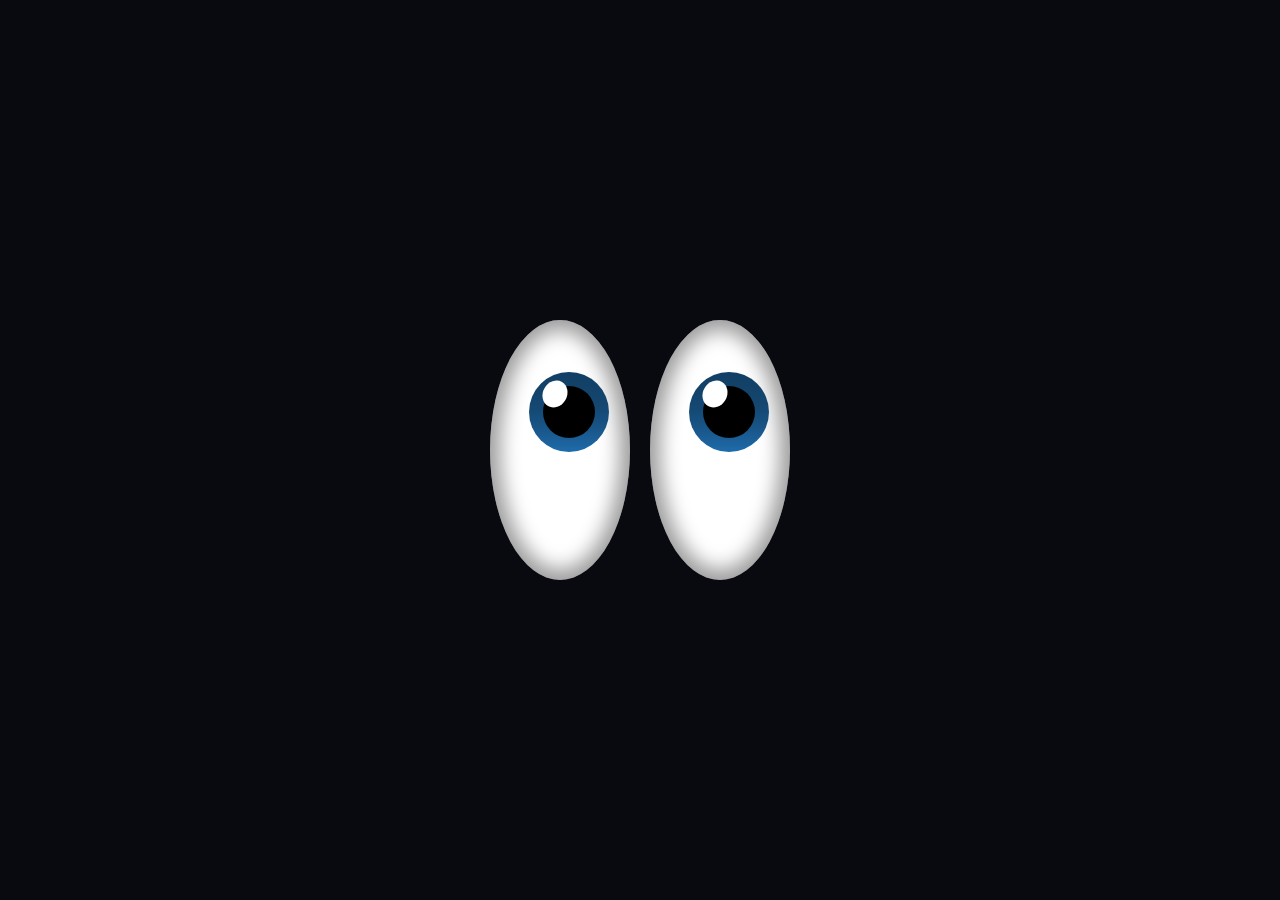
<file: eyes/index.html>
<!DOCTYPE html>
<html lang="en">
<head>
    <meta charset="UTF-8">
    <meta http-equiv="X-UA-Compatible" content="IE=edge">
    <meta name="viewport" content="width=device-width, initial-scale=1.0">
    <link rel="stylesheet" href="css/style.css">
    <title>👀Eyes👀</title>
</head>
<body class="u-flex">
    <figure class="eyes">
        <div class="eye u-flex">
            <div class="iris u-flex">
                <div class="shimmer"></div>
                <div class="pupil"></div>
            </div>
        </div>
    </figure> 
    <figure class="eyes">
        <div class="eye u-flex">
            <div class="iris u-flex">
                <div class="shimmer"></div>
                <div class="pupil"></div>
            </div>
        </div>
    </figure> 
</body>
</html>
</file>
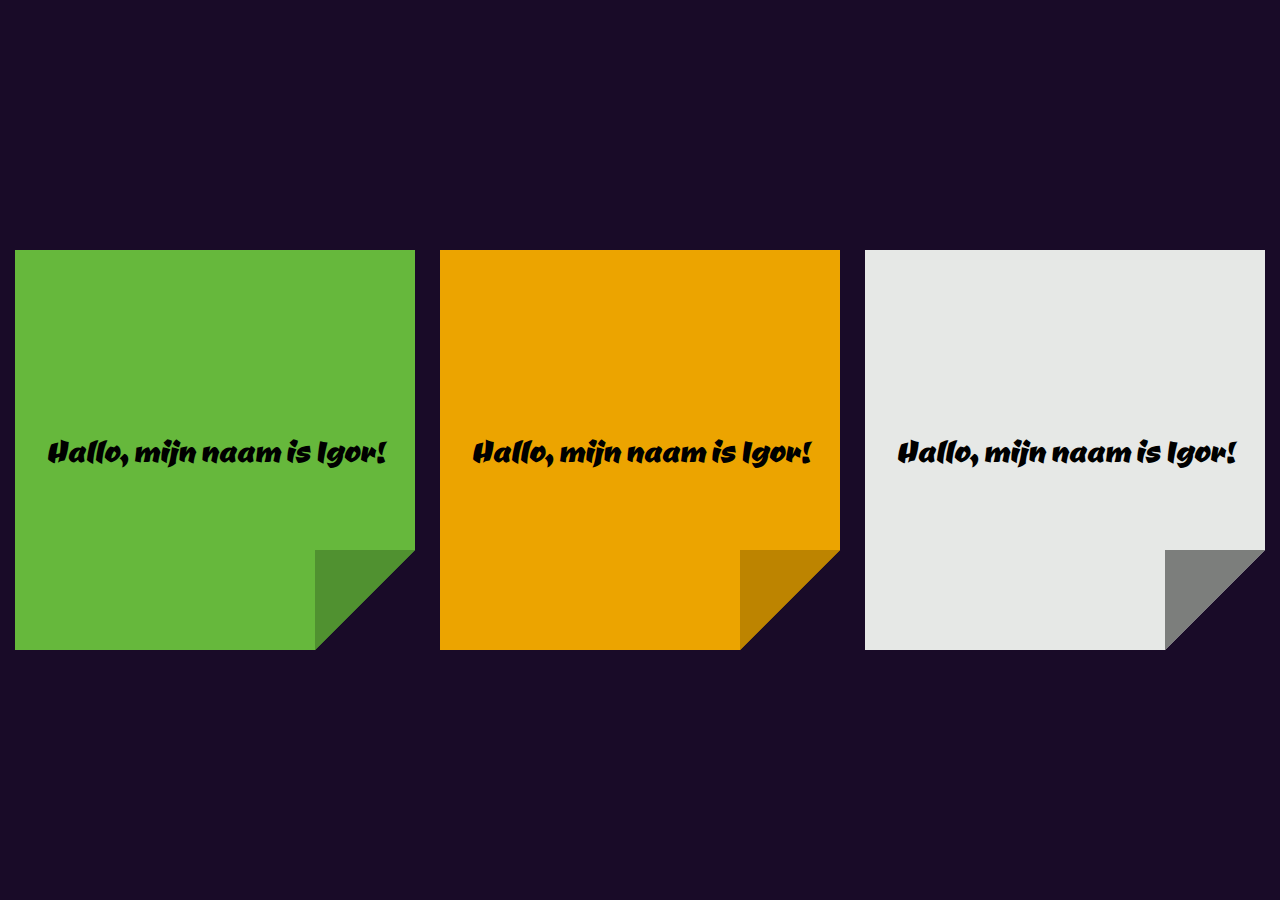
<file: post-its/index.html>
<!DOCTYPE html>
<html lang="en">
<head>
    <meta charset="UTF-8">
    <meta http-equiv="X-UA-Compatible" content="IE=edge">
    <meta name="viewport" content="width=device-width, initial-scale=1.0">
    <link rel="preconnect" href="https://fonts.googleapis.com">
    <link rel="preconnect" href="https://fonts.gstatic.com" crossorigin>
    <link href="https://fonts.googleapis.com/css2?family=Ceviche+One&display=swap" rel="stylesheet">
    <link rel="stylesheet" href="css/style.css">
    <title>post-its</title>
</head>
<body>
    <figure class="post-it kleur1">
        <h2 class="text">Hallo, mijn naam is Igor!</h2>
        <div></div>
    </figure>
    <figure class='post-it kleur2'>
        <h2 class="text">Hallo, mijn naam is Igor!</h2>
        <div></div>
    </figure>
    <figure class='post-it kleur3'>
        <h2 class="text">Hallo, mijn naam is Igor!</h2>
        <div></div>
    </figure>
</body>
</html>
</file>
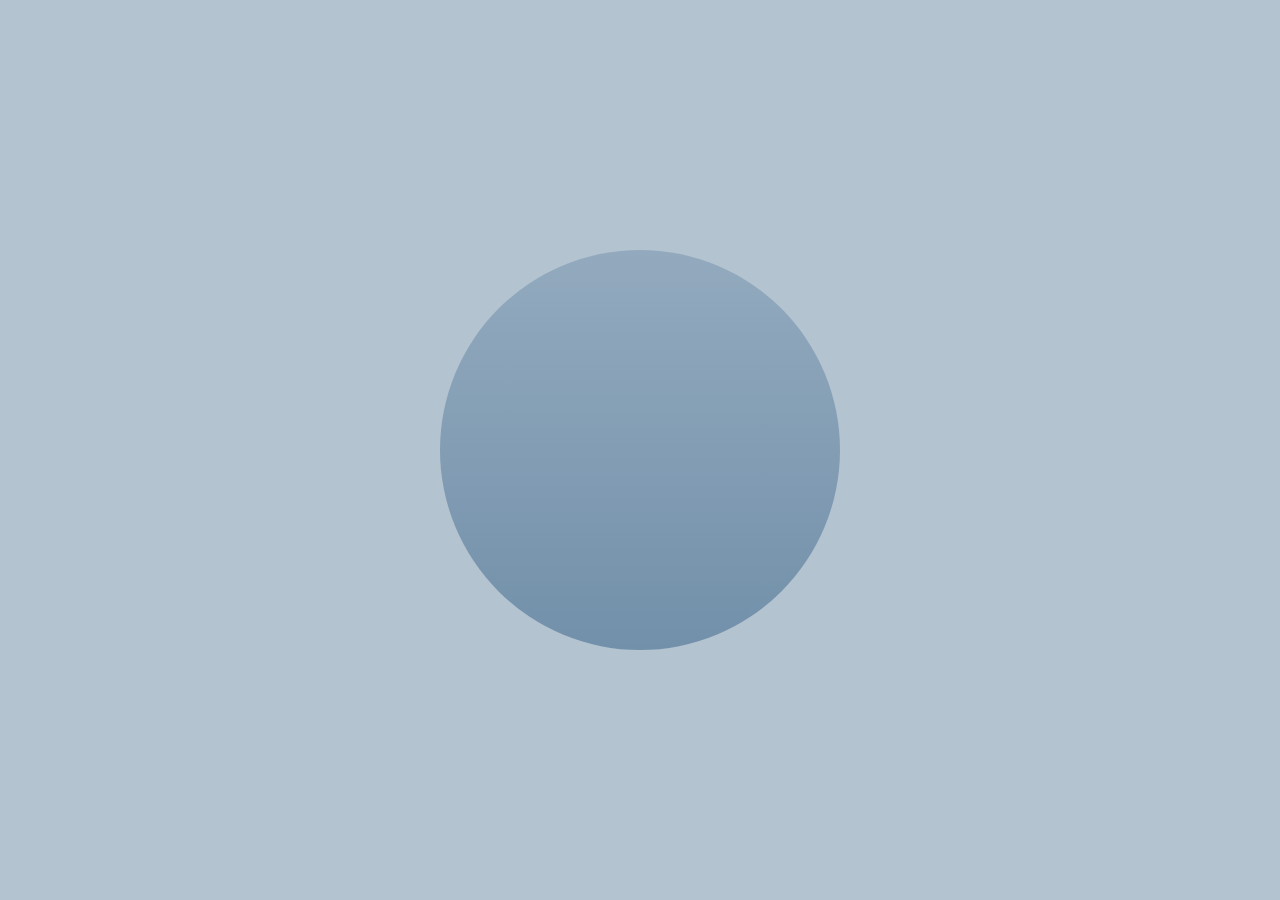
<file: sphere/index.html>
<!DOCTYPE html>
<html lang="en">
<head>
    <meta charset="UTF-8">
    <meta http-equiv="X-UA-Compatible" content="IE=edge">
    <meta name="viewport" content="width=device-width, initial-scale=1.0">
    <link rel="stylesheet" href="css/style.css">
    <title>Sphere</title>
</head>
<body>
    <figure class="sphere3D">
        <div class="sphere">
            <div class="heart">
                <div class="block"></div>
            </div>
        </div>
    </figure>
</body>
</html>
</file>
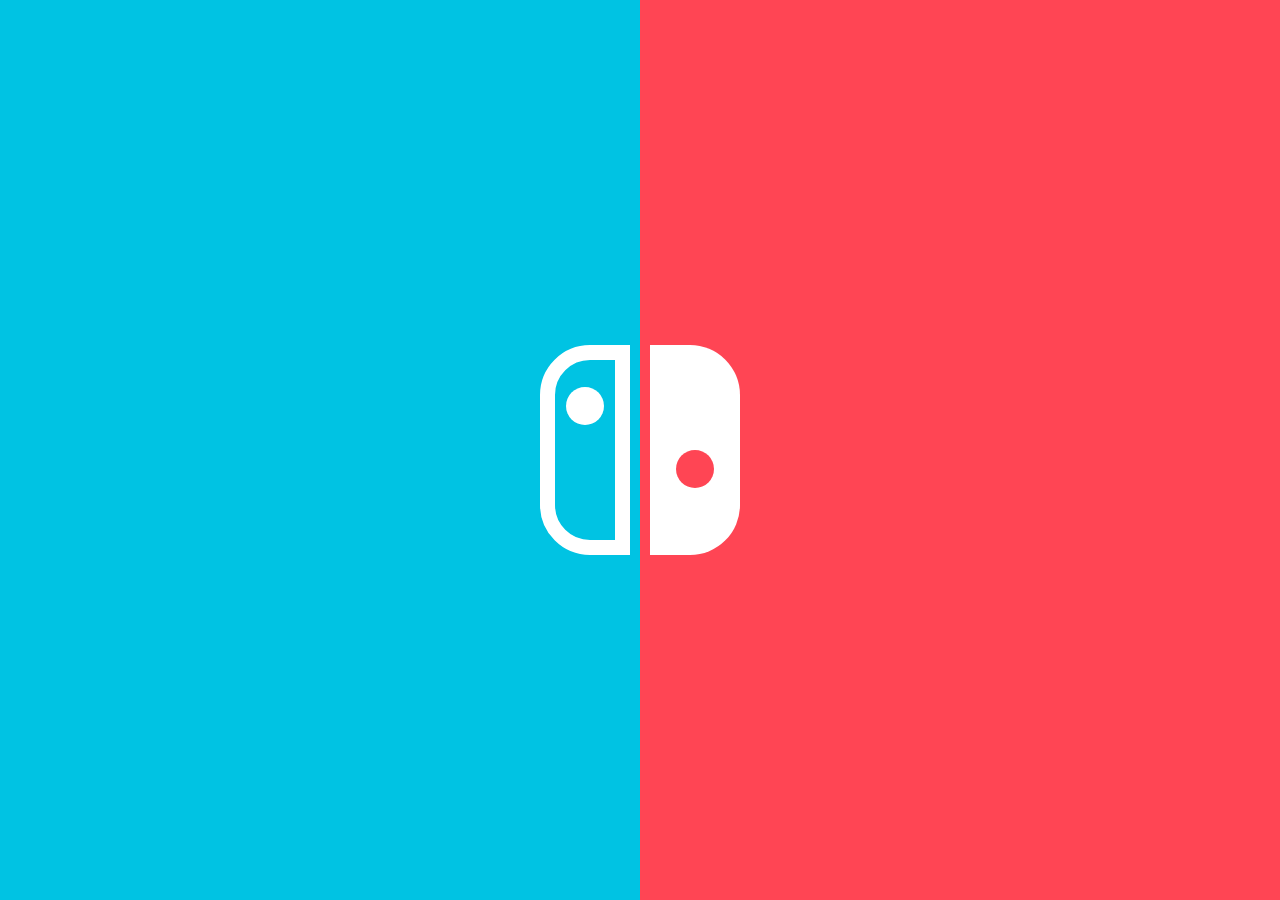
<file: switch/index.html>
<!DOCTYPE html>
<html lang="en">
<head>
    <meta charset="UTF-8">
    <meta http-equiv="X-UA-Compatible" content="IE=edge">
    <meta name="viewport" content="width=device-width, initial-scale=1.0">
    <title>Nintendo Switch logo</title>
    <link rel="stylesheet" href="css/style.css">
</head>
<body>
    <figure class="switchLogo">
        <div class="joycon joycon--1">
            <div class="bolletje bolletje--1">

            </div>
        </div>
        <div class="joycon joycon--2">
            <div class="bolletje bolletje--2">

            </div>
        </div>
        </div>
    </figure>
</body>
</html>
</file>
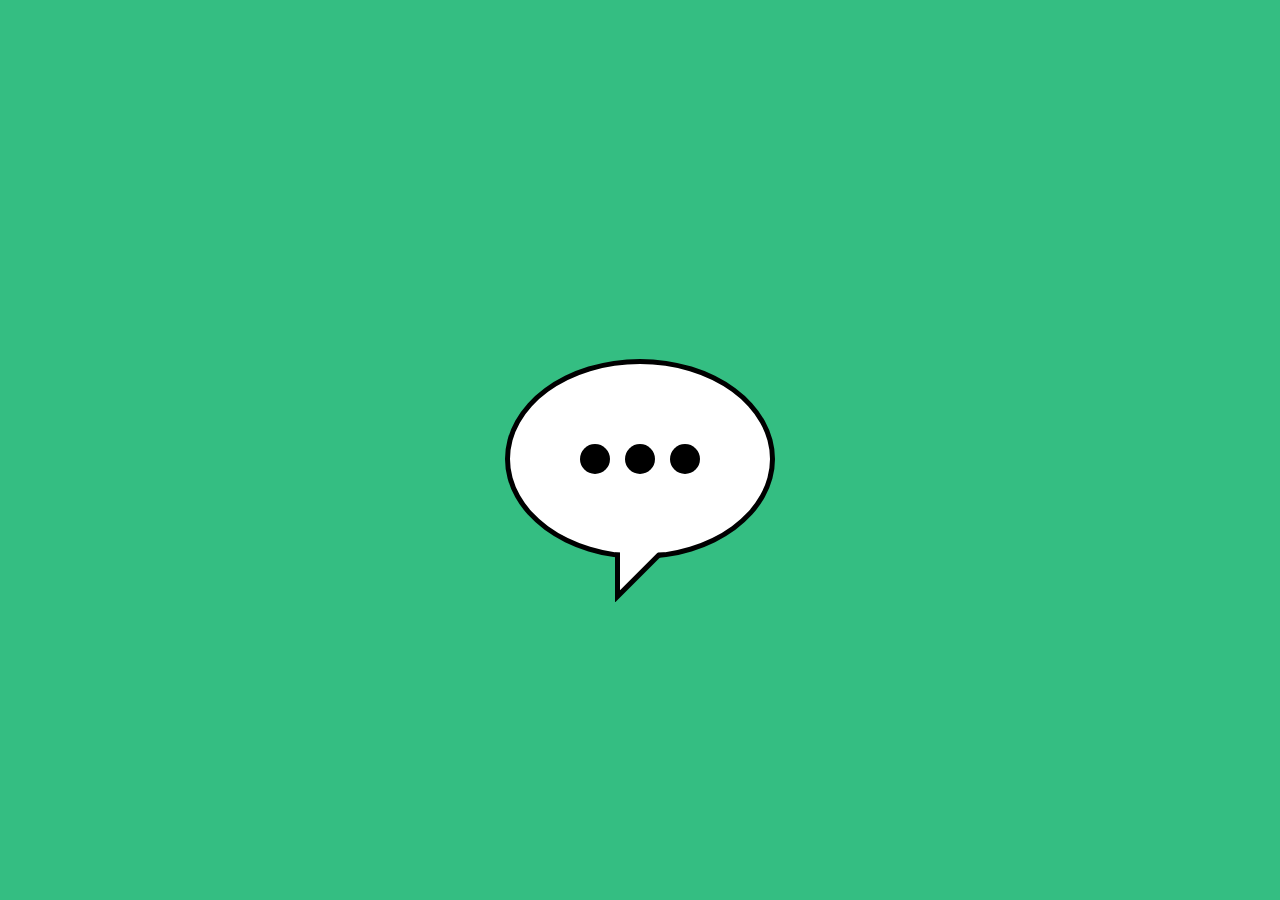
<file: Text bubble/index.html>
<!DOCTYPE html>
<html lang="nl">
<head>
    <meta charset="UTF-8">
    <meta http-equiv="X-UA-Compatible" content="IE=edge">
    <meta name="viewport" content="width=device-width, initial-scale=1.0">
    <link rel="stylesheet" href="css/style.css">
    <title>Document</title>
</head>
<body>
   <figure class="textbubble">
       <input id="checkbox" type="checkbox">
       <label for="checkbox"></label>
       <div class="bubble">
           <div class="circle first"></div>
           <div class="circle second"></div>
           <div class="circle third"></div>
       </div>
       <div class="triangleBackground"></div>
       <div class="triangle"></div>
   </figure> 

</body>
</html>
</file>
<file: eyes/css/style.css>
* { 
    margin: 0;
    padding: 0;
    box-sizing: border-box;
}

body{
    min-height: 100vh;
    background: #090910;
    gap: 20px;
}

.eye{
    width: 140px;
    height: 260px;
    background: #ffffff;
    border-radius: 50%;
    box-shadow: inset 0px 0px 20px 10px rgba(0,0,0,0.4);
    position: relative;
}

.iris{
    width: 80px;
    height: 80px;
    background: linear-gradient(#123f64,70%,#1f6cac);
    border-radius: 50%;
    
    position: absolute;
    right: 15%;
    top: 20%;
}

.pupil{
    width: 65%;
    height: 65%;
    background: black;
    border-radius: 50%;
}

.shimmer{
    width: 30%;
    height: 35%;
    background:white;
    position: absolute;
    top: 10%;
    left: 18%;
    border-radius: 50%;
    transform: rotate(30deg);
}

/* util*/
.u-flex{
    display: flex;
    justify-content: center;
    align-items: center;
}
</file>
<file: post-its/css/style.css>
*{
    padding: 0;
    margin: 0;
}

body{
    display: flex;
    justify-content: center;
    align-items: center;
    min-height: 100vh;
    background: #190B28;
    font-family: 'Ceviche One', cursive;
    font-size: 16px;
    gap: 25px;
    flex-wrap: wrap;
}

.text{ 
    font-size: 250%;
    font-weight: 400;
}

.post-it{
    width: 400px;
    height: 400px;
    background: #ECA400;
    display:flex;
    justify-content: center;
    align-items: center;
    position: relative;
    clip-path: polygon(0% 0%, 100% 0%, 100% 300px, 300px 100%,0% 100%);
    transition: 2s all;
   transform-origin: top left;
   flex-shrink: 0;
}


.post-it:hover{
    transform: rotate(15deg);
    transition: 0.5s all;
}


.kleur1{
    background:#66B83C;
}

.kleur2{
    background: #ECA400 ;
}

.kleur3{
    background: #E6E8E6;
}
.kleur1 > div, .kleur2 > div, .kleur3 > div{
    width: 100px;
    height: 100px;
    position: absolute;
    bottom: 0;
    right: 0;
}
.kleur1 > div{
    background: #509130;
}
.kleur2 > div{
    background: #bd8400;   
}
.kleur3 > div{
    background: #7c7e7c;
}
@media screen and (max-width: 1200px) {
    .post-it:hover{
        transform: none;
     
    }
}
</file>
<file: sphere/css/style.css>
*{
    margin: 0;
    padding: 0;
    box-sizing: border-box;
}

:root{
    --base-color: #93aabe;
    --background-color: #b3c3d0;
    --dark-base-color: #7290aa;
}

body{
    background: var(--background-color);
    min-height: 100vh;
    display: flex;
    justify-content: center;
    align-items: center;
}

.sphere3D{
     
}

.sphere{
    width: 400px;
    height: 400px;
    border-radius:50%;
    background: linear-gradient(var(--base-color),50%,var(--dark-base-color));
}
</file>
<file: switch/css/style.css>
*{
    margin: 0;
    padding: 0;
    box-sizing: border-box;
}

body{
    background: linear-gradient(90deg,#00c3e3 50%,#ff4554 50%);
    min-height: 100vh;
    display: flex;
    justify-content: center;
    align-items: center;
}

.switchLogo{
    display: flex;
    gap: 20px;
}

.joycon{
    width: 90px;
    height: 210px;
    position: relative;
}

.joycon--1{
    background: #00c3e3;
    border-top-left-radius: 50px;
    border-bottom-left-radius:50px;
    border: 15px solid white;
    animation: clikes2;
    animation-duration: 0.8s;
}

.joycon--2{
    background: white;
    border-top-right-radius: 50px;
    border-bottom-right-radius: 50px;
    animation: clickes;
    animation-duration: 0.8s;

}

.bolletje{
    width: 38px;
    height: 38px;
    border-radius:50%;
    position: absolute;
    left: 50%;
    transform: translateX(-50%);
}

.bolletje--1{  
    background: white;
    top: 15%;
}

.bolletje--2{ 
    background: #ff4554;
    top: 50%; 

}

@keyframes clickes {
    0%{
        transform: translateY(-80px);
    }
    70%{
        transform: translateY(-30px); 
    }
    100%{
        transform: translateY(0px);
    }
}

@keyframes clikes2 {
    0%{
        transform: translateY(0px);
    }
    80%{
        transform: translateY(10px);
    }
    100%{
        transform: translateY(0px);
    }
}
</file>
<file: Text bubble/css/style.css>
*{
    padding: 0;
    margin: 0;
    box-sizing: border-box;
}

:root{
    --background-color: #34BE82;
    --color-circles: black;
}

body{
    background: var(--background-color);
    display: flex;
    align-items: center;
    justify-content: center;
    min-height: 100vh;
}


.textbubble{
    position: relative;
    animation-name: popup;
    animation-duration: 0.8s;
    
}

input{
    appearance: none;
    width: 0;
    height: 0;
    -webkit-appearance: none;
}

input:checked ~ .bubble .circle{ 
    animation-name: typing;
    animation-duration:2s;
    animation-iteration-count: infinite;
}

label{
    display: block;
    width: 300px;
    height: 300px;
    position: absolute;
    top: 0%;
    left: 0%;
    z-index: 1;
}

label:hover{
    cursor: pointer;
}


.bubble{
    width: 270px;
    height: 200px;
    background: white;
    border-radius: 50%;
    border: 5px solid black;
    display: flex;
    align-items: center;
    justify-content: center;
    gap: 15px;
    
}

.circle{
    width: 30px;
    height: 30px;
    background:var(--color-circles);
    border-radius: 50%;
    
}

.second{
    animation-delay: 0.5s;
}

.third{
    animation-delay: 1s;
}

.triangle, .triangleBackground{
    position: absolute;
    left: 50%;
    transform: translateX(-50%);
    clip-path: polygon(0% 0%, 100% 0%, 0% 100%);
    

}

.triangle{
    width: 40px;
    height: 40px;
    background: white;
    top: 96%;
}

.triangleBackground{
    width: 50px;
    height: 50px;
    background: black;
    top: 97%;
    

}

@keyframes popup {
    from{
        opacity: 0;
        transform: translateY(20px);
    }
    to{
        opacity: 1;
        transform: translateY(0);
    }
}

@keyframes typing {
    from{
        opacity: 0;
        transform: translateY(7px);
    }
    50%{
        transform: translateY(-4px);
    }
    to{
        opacity: 1;
        transform: translateY(0);
    }
}
</file>
